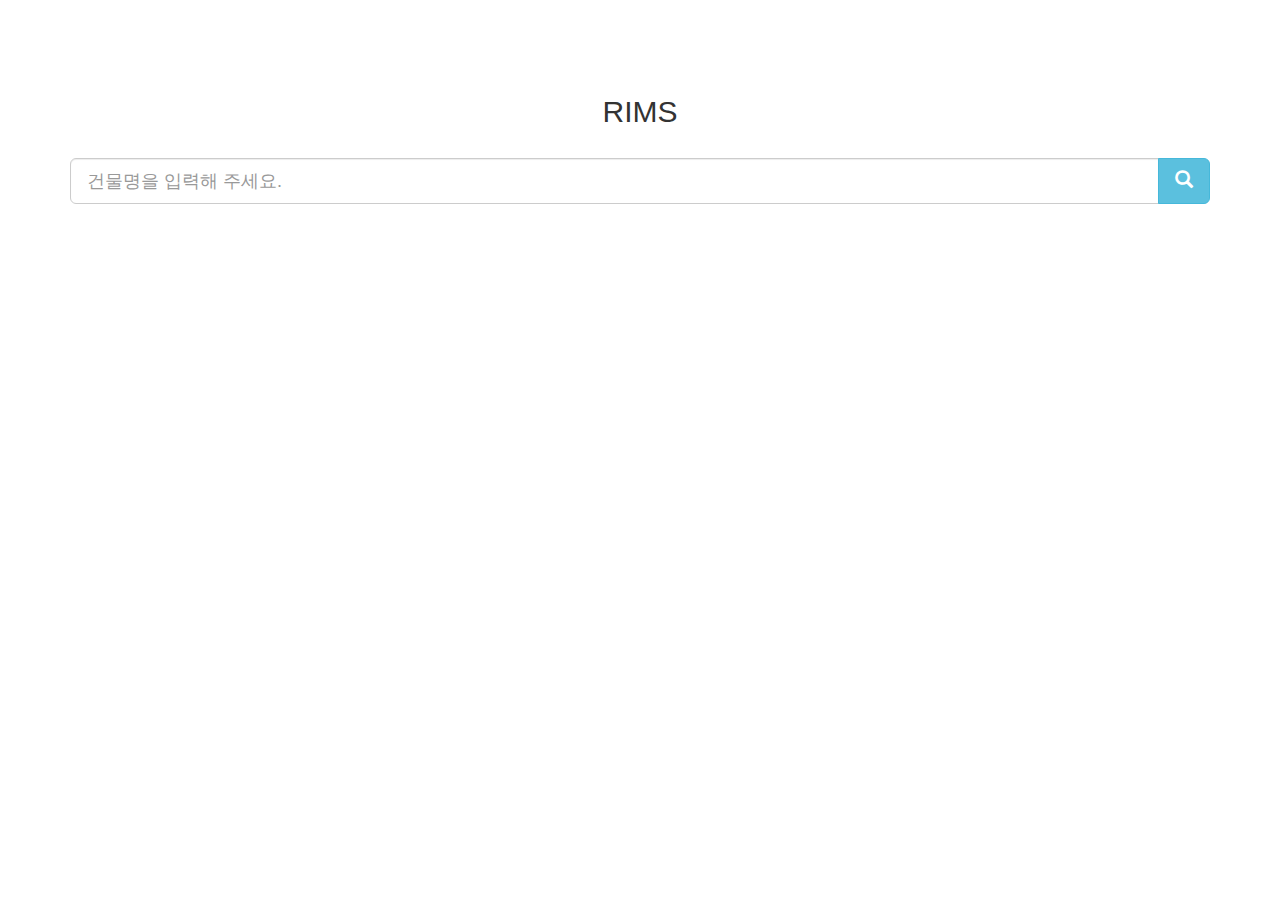
<file: web/index.html>
<!DOCTYPE HTML>
<html dir="ltr" lang="en-US">
	<head>
	<meta http-equiv="Content-Type" content="text/html; charset=utf-8" />

	<title>RIMS</title>

    <link href="https://maxcdn.bootstrapcdn.com/bootstrap/3.3.7/css/bootstrap.min.css" rel="stylesheet">
    <script src="https://code.jquery.com/jquery-2.2.4.min.js" ></script>
    <script src="https://maxcdn.bootstrapcdn.com/bootstrap/3.3.7/js/bootstrap.min.js"></script>

    <script>
        $(function() {
            $("#list").hide();
            $('#search').on('input', function() {
                if (!$('#search').val()){
                    $("#list").hide();
                }
                $("#list").show();
            });
        });
    </script>
	</head>

	<body>
        <div class="container" align="center" style="padding-top:75px;">
            <div class="row">
                <div class="col-md-12">
                    <h2>RIMS</h2>
                    <div id="custom-search-input" align="center" style="padding-top:20px;">
                        <div class="input-group col-md-12">
                            <input id="search" type="text" class="form-control input-lg" placeholder="건물명을 입력해 주세요." />
                            <span class="input-group-btn">
                                <button class="btn btn-info btn-lg" type="button">
                                    <i class="glyphicon glyphicon-search"></i>
                                </button>
                            </span>
                        </div>
                    </div>
                </div>
            </div>
            <div class="row" style="padding-top:50px;">
                <div class="col-md-12">
                    <div class="list-group" id="list">
                        <a href="map.html" class="list-group-item">인천광역시 남동구 가람동 3-1</a>
                        <a href="map.html" class="list-group-item">인천광역시 부평구 일신동 32-3</a>
                        <a href="map.html" class="list-group-item">인천광역시 남동구 논현동 22-1</a>
                        <a href="map.html" class="list-group-item">인천광역시 남동구 구월동 신세계백화점</a>
                    </div>
                </div>
            </div>
        </div>
    </body>
</html>
</file>
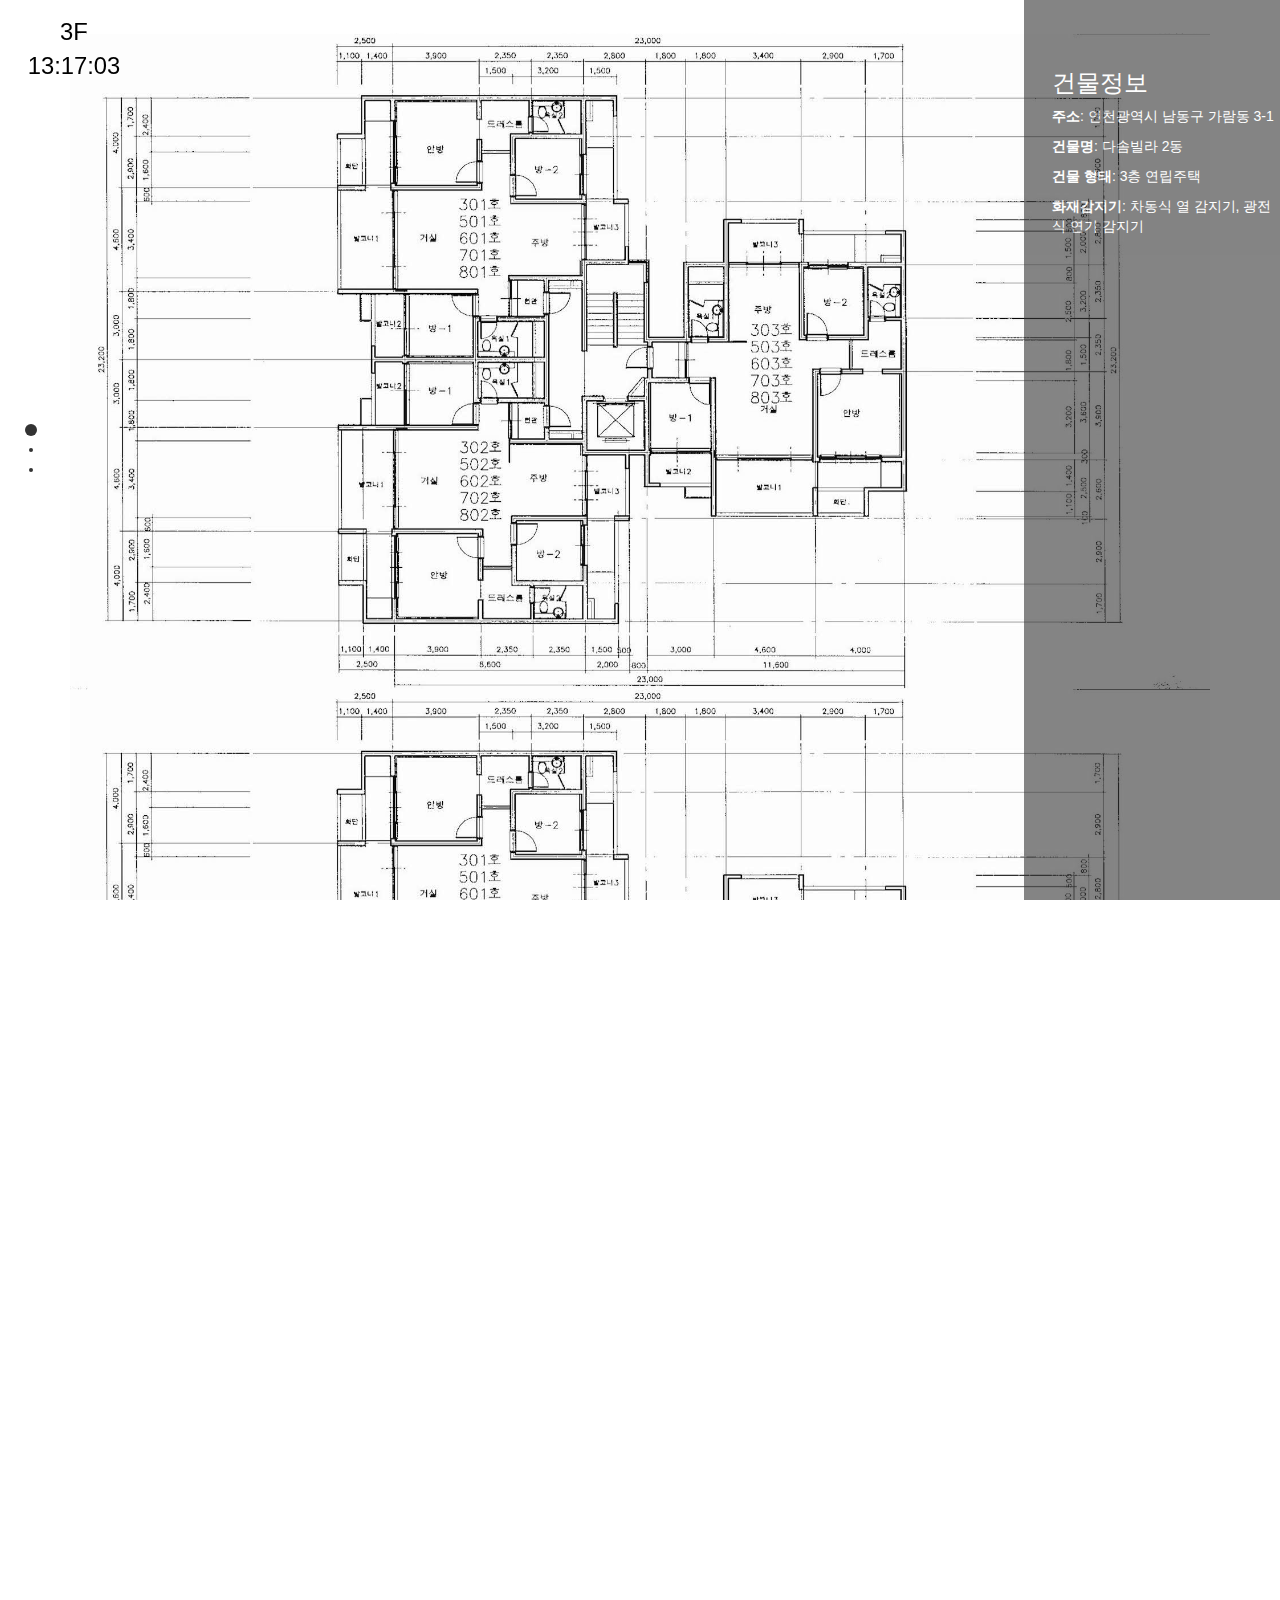
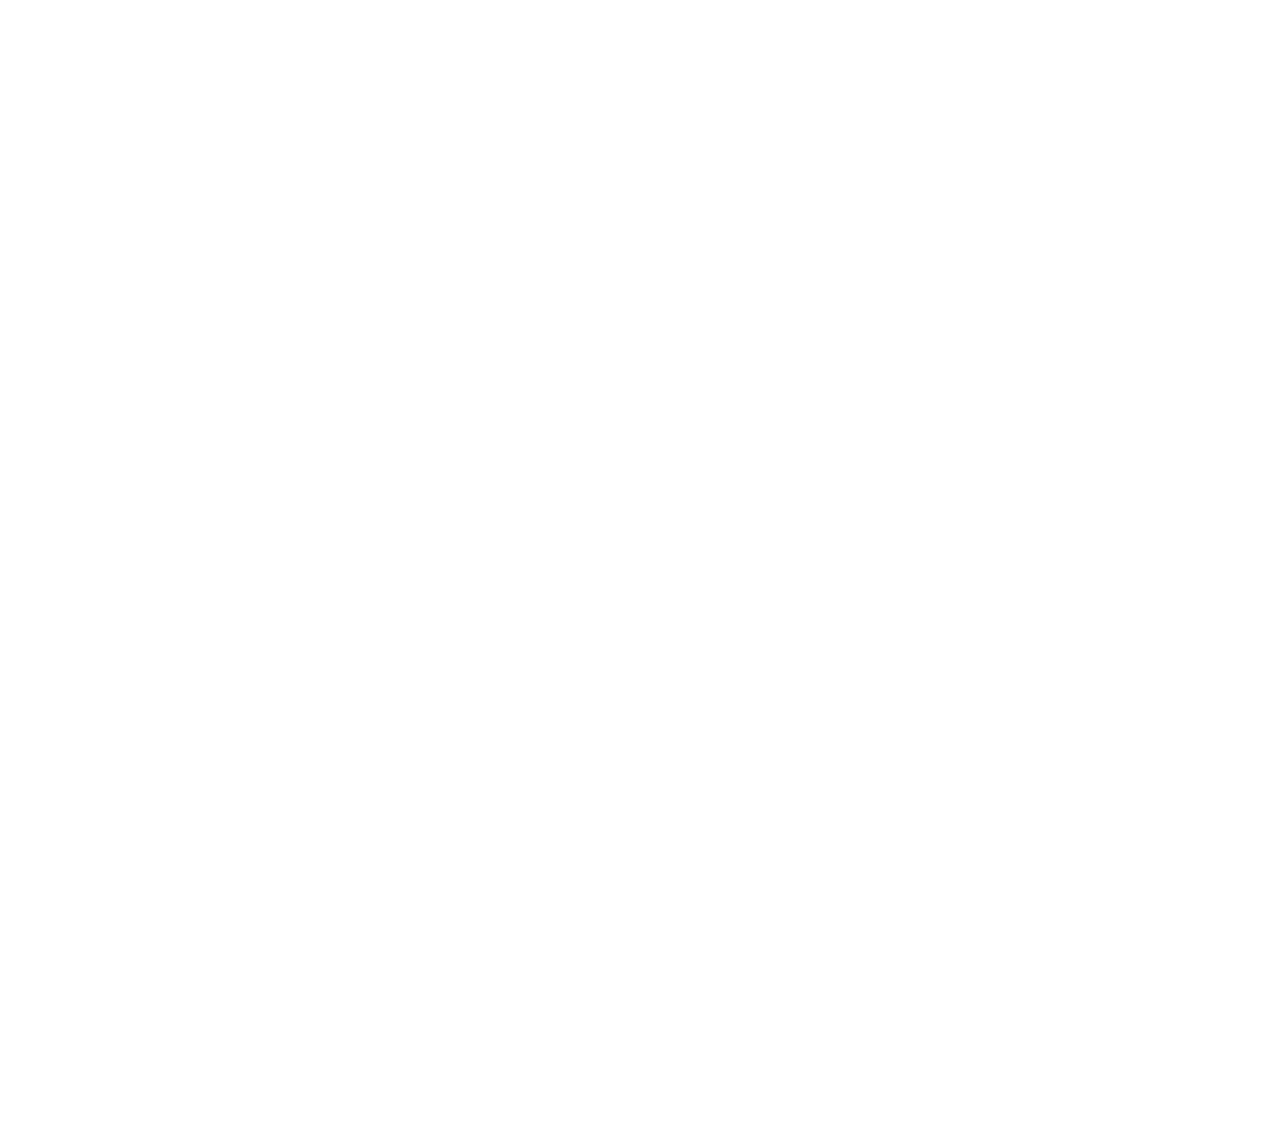
<file: web/map.html>
<!DOCTYPE html>
<html>
  <head>
    <meta charset="utf-8">
    <meta name="viewport" content="width=device-width">
    <title>Jemok</title>
    <link rel="stylesheet" href="style.css"/>
    <link rel="stylesheet" href="jquery.fullpage.min.css"/>
    <link rel="stylesheet" href="bootstrap.min.css"/>
  </head>
  <body>
    <div id="menu">
      <div id="floor"></div>
      <div id="time"></div>
    </div>
    <div id="slide">
      <div id="slidetext">
        <h3>건물정보</h3>
        <p><b>주소</b>: 인천광역시 남동구 가람동 3-1</p>
        <p><b>건물명</b>: 다솜빌라 2동</p>
        <p><b>건물 형태</b>: 3층 연립주택</p>
        <p><b>화재감지기</b>: 차동식 열 감지기, 광전식 연기 감지기</p>
      </div>
    </div>
    </div>
    <div id="fullpage" class="container">
      <div id="section0" class="section floor f3"></div>
      <div id="section1" class="section floor f2"></div>
      <div id="section2" class="section floor f1"></div>
    </div>
    <script src="jquery-3.1.0.min.js"></script>
    <script src="jquery.fullpage.min.js"></script>
    <script src="main.js"></script>
    <audio class="beep" controls>
      <source src="beep-06.wav" type="audio/wav">
    </audio>
    <audio class="doubleBeep" double>
      <source src="doubleBeep.mp3" type="audio/mp3">
    </audio>
  </body>
</html>
</file>
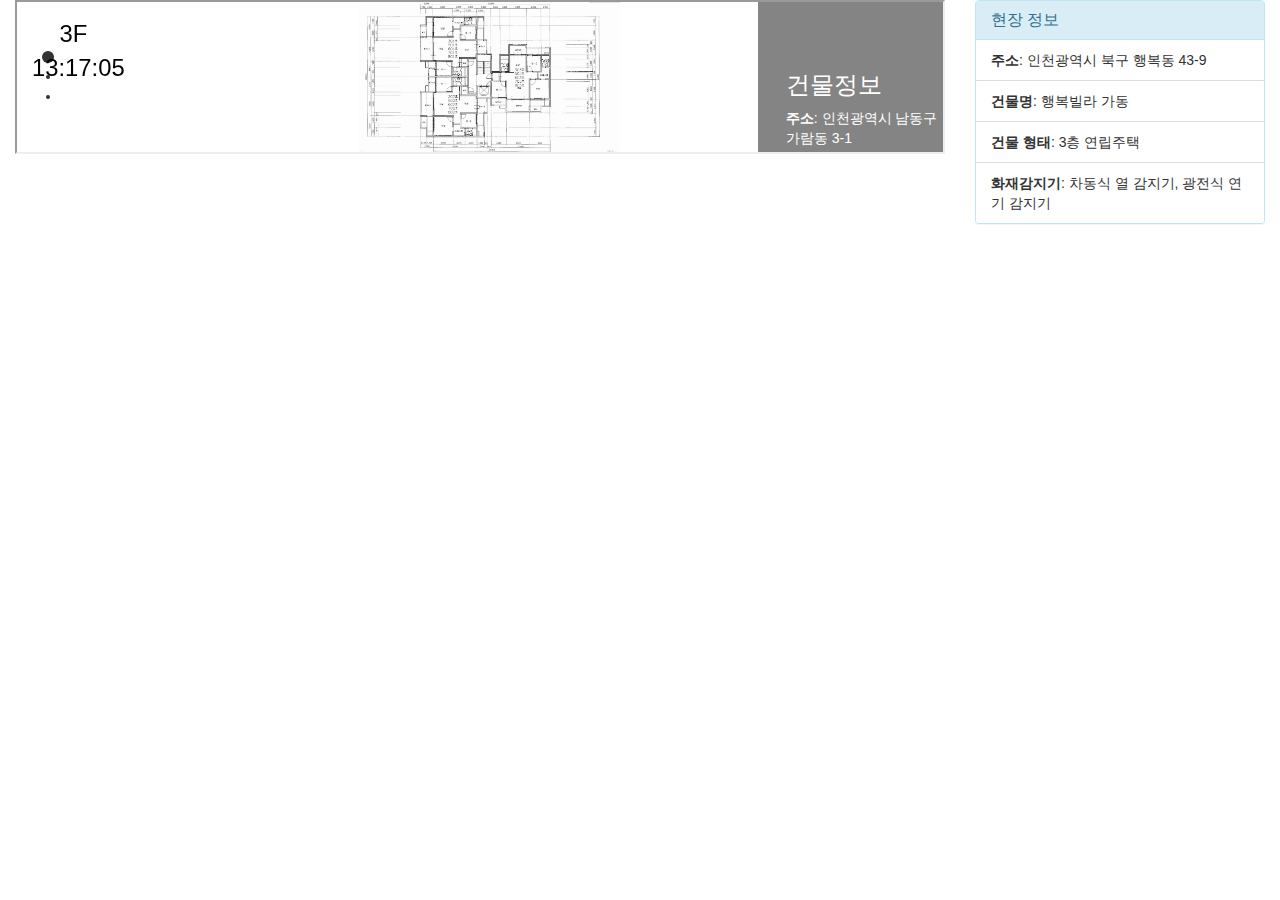
<file: web/viewer.html>
<!DOCTYPE html>
<html>
  <head>
    <meta charset="utf-8">
    <meta name="viewport" content="width=device-width">
    <title>Jaemok</title>
    <link rel="stylesheet" href="bootstrap.min.css"/>
    <link rel="stylesheet" href="outer.css"/>
  </head>
  <body>
    <div class="container-fluid">
      <div class="row">
        <div class="col-md-9 fullh">
          <iframe class="frame" src="map.html"></iframe>
        </div>
        <div class="col-md-3">
          <div class="panel panel-info">
            <div class="panel-heading">
              <h3 class="panel-title">현장 정보</h3>
            </div>
            <ul class="list-group">
              <li class="list-group-item"><b>주소</b>: 인천광역시 북구 행복동 43-9</li>
              <li class="list-group-item"><b>건물명</b>: 행복빌라 가동</li>
              <li class="list-group-item"><b>건물 형태</b>: 3층 연립주택</li>
              <li class="list-group-item"><b>화재감지기</b>: 차동식 열 감지기, 광전식 연기 감지기</li>
            </ul>
          </div>
        </div>
      </div>
    </div>
  </body>
</html>
</file>
<file: web/style.css>
html,body{
    margin:0;
    padding:0;
    height:100%;
    width:100%;
}

.container {
    width: 100%;
    height: 100%;
}

.floor {
    position: relative;
    width: 100%;
    height: 100%;
    background-size: 100%;
}

.f1 {
    background-image: url("G1.jpg");
}

.f2 {
    background-image: url("G2.jpg");
}

.f3 {
    background-image: url("G3.jpg");
}

.sensor {
    position: absolute;
    opacity: 0.5;
    transform: translate(-50%, -50%);
}

.static {
    background-color: rgb(140, 135, 27);
    border-radius: 20px;
    width: 20px;
    height: 20px;
}

#menu {
    position: relative;
    float: left;
    margin: 10px;
    font-size: 1.7em;
    z-index: 500;
    padding: 5px;
    width: 10%;
    text-align: center;
    color: black;
}

div#slide {
    float: right;
    position: fixed;
    right: 0;
    top: 0;
    height: 100%;
    width: 20%;
    padding-top: 50px;
    padding-left: 2em;
    z-index: 300;
    background-color: #333;
    opacity: 0.6;
}

#slidetext{
    opacity: 1;
    color: white;
}
</file>
<file: web/outer.css>
html,body{
  margin:0;
  padding:0;
  height:100%;
  width:100%;
}

.container-fluid {
    margin: 0 auto;
    height: 100%;
}

.fullh {
    min-height: 100%;
    overflow: auto;
    height: 100%;
}

.frame {
    width: 100%;
    height: 100%;
}
</file>
